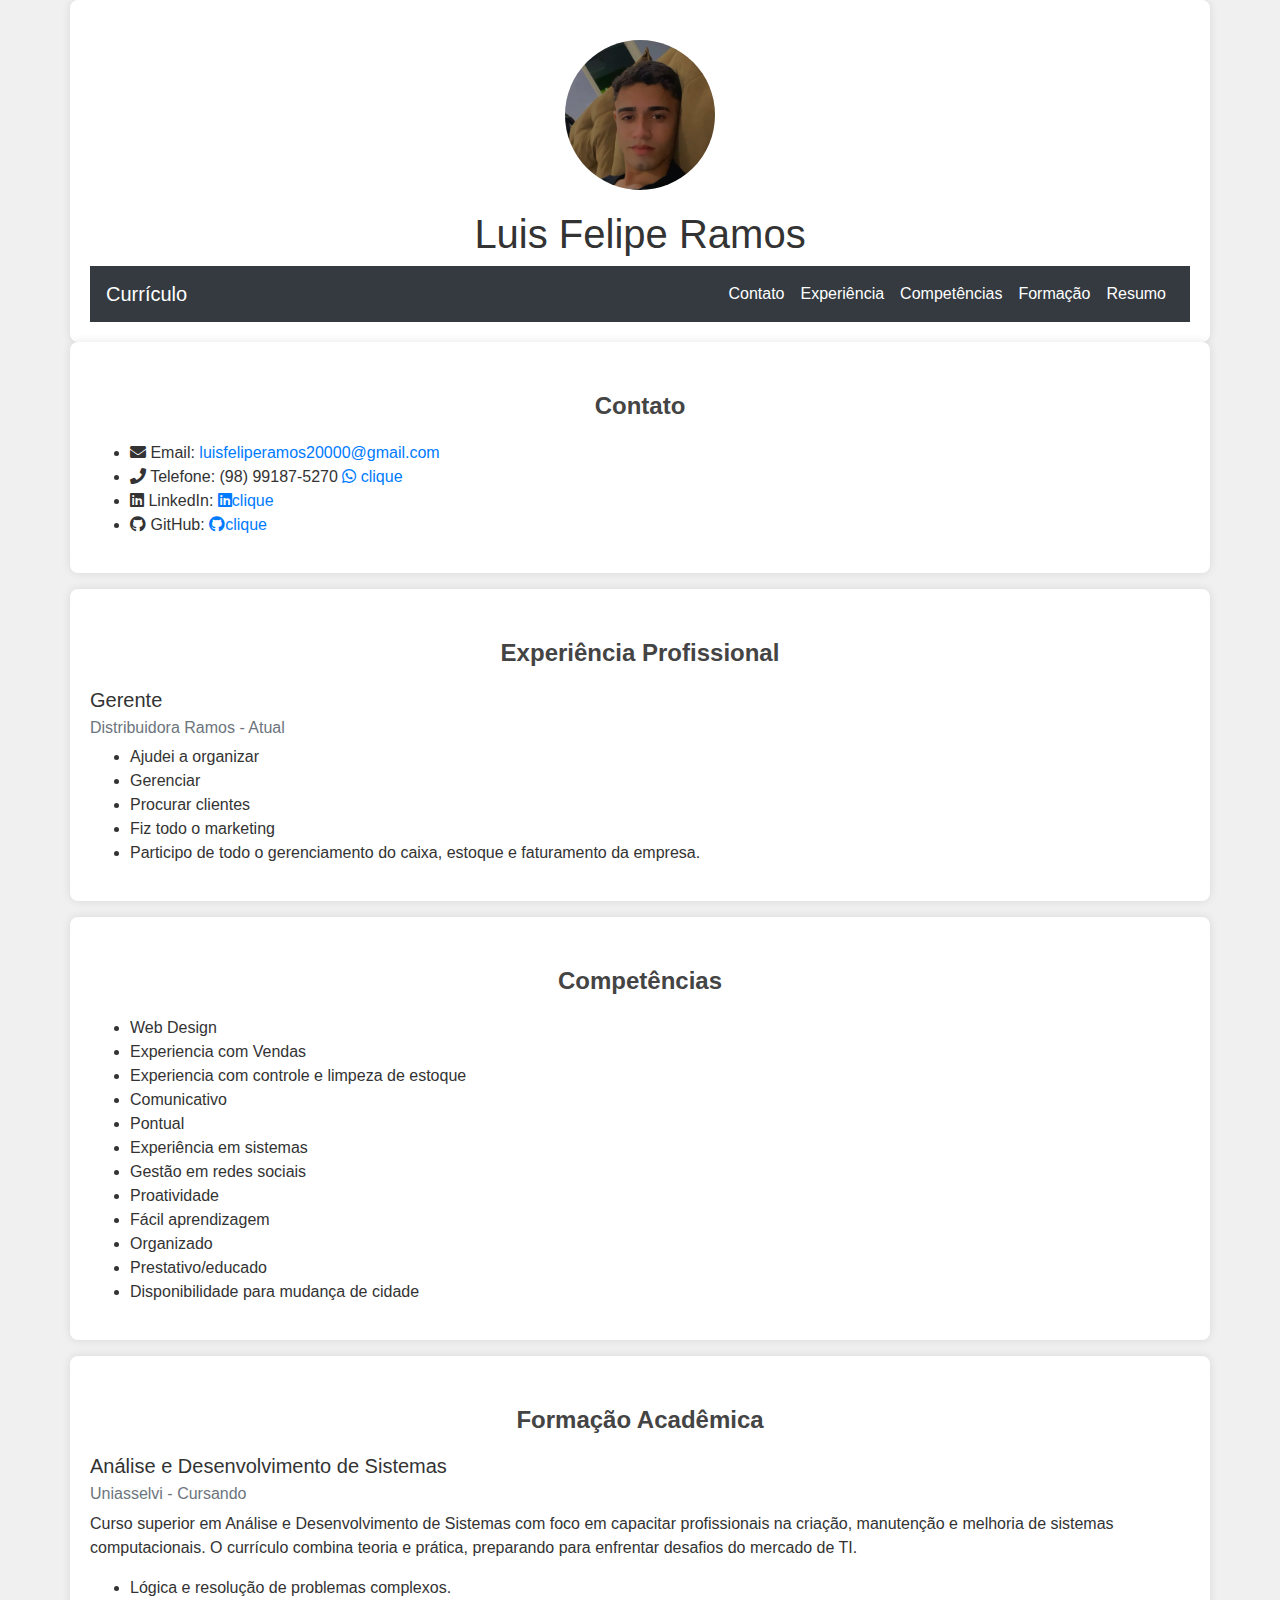
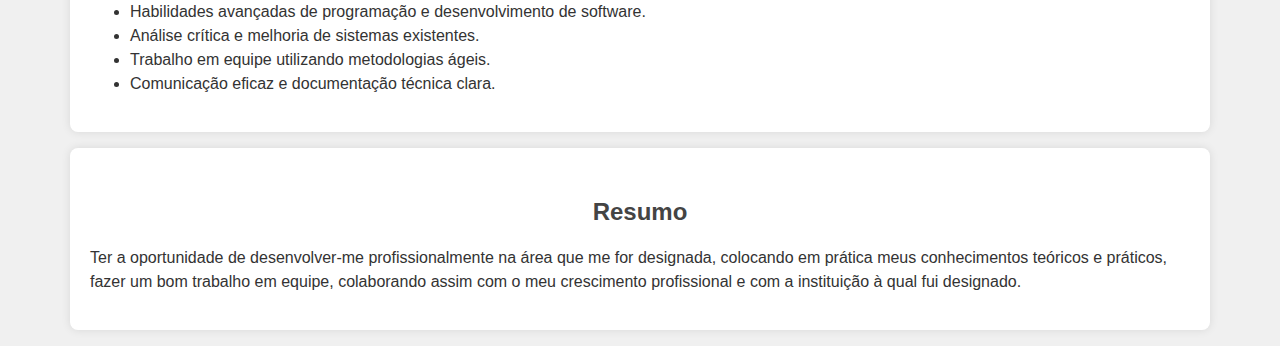
<file: index.html>
<!DOCTYPE html>
<html lang="pt-br">
<head>
    <meta charset="UTF-8">
    <meta name="viewport" content="width=device-width, initial-scale=1.0">
    <title>Currículo de Luis Felipe Ramos</title>
    <link rel="stylesheet" href="https://maxcdn.bootstrapcdn.com/bootstrap/4.5.2/css/bootstrap.min.css">
    <link rel="stylesheet" href="https://cdnjs.cloudflare.com/ajax/libs/font-awesome/5.15.3/css/all.min.css">
    <link rel="stylesheet" href="styles.css">
</head>
<body>

<div class="container text-center">
    <img src="img/IMG_3140.png" alt="Foto de Perfil" class="profile-pic">
    <h1>Luis Felipe Ramos</h1>
    <nav class="navbar navbar-expand-lg navbar-dark bg-dark">
        <a class="navbar-brand" href="index.html">Currículo</a>
        <button class="navbar-toggler" type="button" data-toggle="collapse" data-target="#navbarNav" aria-controls="navbarNav" aria-expanded="false" aria-label="Toggle navigation">
            <span class="navbar-toggler-icon"></span>
        </button>
        <div class="collapse navbar-collapse" id="navbarNav">
            <ul class="navbar-nav ml-auto">
                <li class="nav-item"><a class="nav-link" href="contato.html">Contato</a></li>
                 <li class="nav-item"><a class="nav-link" href="experiencia.html">Experiência</a></li>
                 <li class="nav-item"><a class="nav-link" href="competencias.html">Competências</a></li>
                <li class="nav-item"><a class="nav-link" href="formacao.html">Formação</a></li>
                <li class="nav-item"><a class="nav-link" href="resumo.html">Resumo</a></li>
            </ul>
        </div>
    </nav>
</div>

<div class="container mb-3">
    <h2 class="section-title">Contato</h2>
    <ul>
        <li><i class="fas fa-envelope"></i> Email: <a href="mailto:luisfeliperamos20000@gmail.com">luisfeliperamos20000@gmail.com</a></li>
        <li><i class="fas fa-phone"></i> Telefone: (98) 99187-5270 <a href="https://wa.me/98991875270"><i class="fab fa-whatsapp"></i> clique</a></li>
        <li><i class="fab fa-linkedin"></i> LinkedIn: <a href="https://linkedin.com/in/luisfeliper"><i class="fab fa-linkedin"></i>clique</a></li>
        <li><i class="fab fa-github"></i> GitHub: <a href="https://github.com/Aeluisf"><i class="fab fa-github"></i>clique</a></li>
    </ul>
</div>

<div class="container mb-3">
    <h2 class="section-title">Experiência Profissional</h2>
    <h5 class="card-title">Gerente</h5>
    <h6 class="card-subtitle mb-2 text-muted">Distribuidora Ramos - Atual</h6>
    <ul>
        <li>Ajudei a organizar</li>
        <li>Gerenciar</li>
        <li>Procurar clientes</li>
        <li>Fiz todo o marketing</li>
        <li>Participo de todo o gerenciamento do caixa, estoque e faturamento da empresa.</li>
    </ul>
</div>

<div class="container mb-3">
    <h2 class="section-title">Competências</h2>
    <ul>
        <li>Web Design</li>
        <li>Experiencia com Vendas</li>
        <li>Experiencia com controle e limpeza de estoque</li>
        <li>Comunicativo</li>
        <li>Pontual</li>
        <li>Experiência em sistemas</li>
        <li>Gestão em redes sociais</li>
        <li>Proatividade</li>
        <li>Fácil aprendizagem</li>
        <li>Organizado</li>
        <li>Prestativo/educado</li>
        <li>Disponibilidade para mudança de cidade</li>
    </ul>
</div>

<div class="container mb-3">
    <h2 class="section-title">Formação Acadêmica</h2>
    <h5 class="card-title">Análise e Desenvolvimento de Sistemas</h5>
    <h6 class="card-subtitle mb-2 text-muted">Uniasselvi - Cursando</h6>
    <p>Curso superior em Análise e Desenvolvimento de Sistemas com foco em capacitar profissionais na criação, manutenção e melhoria de sistemas computacionais. O currículo combina teoria e prática, preparando para enfrentar desafios do mercado de TI.</p>
    <ul>
        <li>Lógica e resolução de problemas complexos.</li>
        <li>Habilidades avançadas de programação e desenvolvimento de software.</li>
        <li>Análise crítica e melhoria de sistemas existentes.</li>
        <li>Trabalho em equipe utilizando metodologias ágeis.</li>
        <li>Comunicação eficaz e documentação técnica clara.</li>
    </ul>
</div>

<div class="container mb-3">
    <h2 class="section-title">Resumo</h2>
    <p>Ter a oportunidade de desenvolver-me profissionalmente na área que me for designada, colocando em prática meus conhecimentos teóricos e práticos, fazer um bom trabalho em equipe, colaborando assim com o meu crescimento profissional e com a instituição à qual fui designado.</p>
</div>


<script src="https://code.jquery.com/jquery-3.5.1.slim.min.js"></script>
<script src="https://cdn.jsdelivr.net/npm/@popperjs/core@2.9.2/dist/umd/popper.min.js"></script>
<script src="https://maxcdn.bootstrapcdn.com/bootstrap/4.5.2/js/bootstrap.min.js"></script>
<script src="scripts.js"></script>
</body>
</html>
</file>
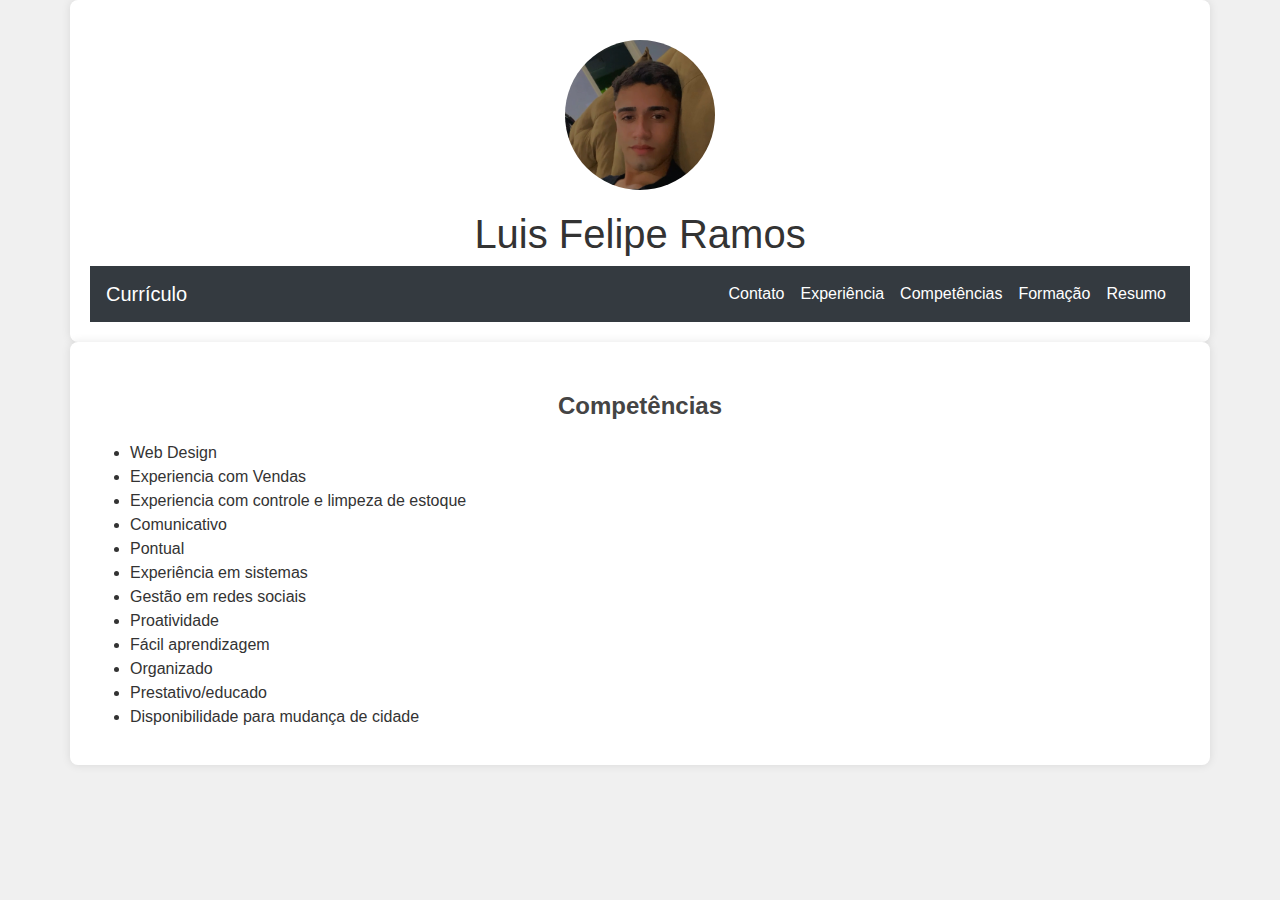
<file: competencias.html>
<!DOCTYPE html>
<html lang="pt-br">
<head>
    <meta charset="UTF-8">
    <meta name="viewport" content="width=device-width, initial-scale=1.0">
    <title>Competências - Luis Felipe Ramos</title>
    <link rel="stylesheet" href="https://maxcdn.bootstrapcdn.com/bootstrap/4.5.2/css/bootstrap.min.css">
    <link rel="stylesheet" href="https://cdnjs.cloudflare.com/ajax/libs/font-awesome/5.15.3/css/all.min.css">
    <link rel="stylesheet" href="styles.css">
</head>
<body>
    <div class="container text-center">
        <img src="img/IMG_3140.png" alt="Foto de Perfil" class="profile-pic">
        <h1>Luis Felipe Ramos</h1>
        <nav class="navbar navbar-expand-lg navbar-dark bg-dark">
            <a class="navbar-brand" href="index.html">Currículo</a>
            <button class="navbar-toggler" type="button" data-toggle="collapse" data-target="#navbarNav" aria-controls="navbarNav" aria-expanded="false" aria-label="Toggle navigation">
                <span class="navbar-toggler-icon"></span>
            </button>
            <div class="collapse navbar-collapse" id="navbarNav">
                <ul class="navbar-nav ml-auto">
                    <li class="nav-item"><a class="nav-link" href="contato.html">Contato</a></li>
                    <li class="nav-item"><a class="nav-link" href="experiencia.html">Experiência</a></li>
                    <li class="nav-item"><a class="nav-link" href="competencias.html">Competências</a></li>
                    <li class="nav-item"><a class="nav-link" href="formacao.html">Formação</a></li>
                    <li class="nav-item"><a class="nav-link" href="resumo.html">Resumo</a></li>
                </ul>
            </div>
        </nav>
    </div>
    
<div class="container">
    <h2 class="section-title">Competências</h2>
    <ul>
        <li>Web Design</li>
        <li>Experiencia com Vendas</li>
        <li>Experiencia com controle e limpeza de estoque</li>
        <li>Comunicativo</li>
        <li>Pontual</li>
        <li>Experiência em sistemas</li>
        <li>Gestão em redes sociais</li>
        <li>Proatividade</li>
        <li>Fácil aprendizagem</li>
        <li>Organizado</li>
        <li>Prestativo/educado</li>
        <li>Disponibilidade para mudança de cidade</li>
    </ul>
</div>
<script src="https://code.jquery.com/jquery-3.5.1.slim.min.js"></script>
<script src="https://cdn.jsdelivr.net/npm/@popperjs/core@2.9.2/dist/umd/popper.min.js"></script>
<script src="https://maxcdn.bootstrapcdn.com/bootstrap/4.5.2/js/bootstrap.min.js"></script>
<script src="scripts.js"></script>
</body>
</html>
</file>
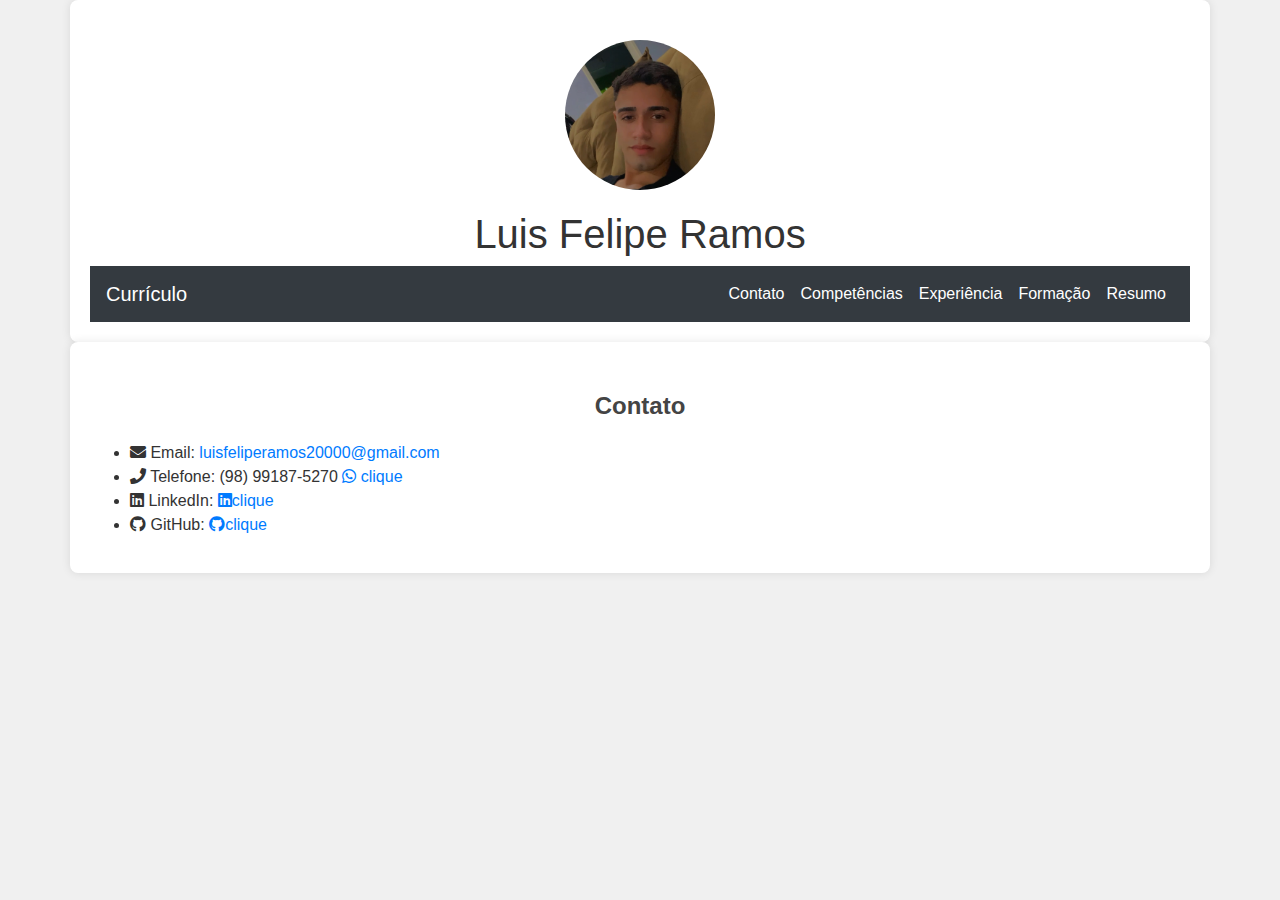
<file: contato.html>
<!DOCTYPE html>
<html lang="pt-br">
<head>
    <meta charset="UTF-8">
    <meta name="viewport" content="width=device-width, initial-scale=1.0">
    <title>Contato - Luis Felipe Ramos</title>
    <link rel="stylesheet" href="https://maxcdn.bootstrapcdn.com/bootstrap/4.5.2/css/bootstrap.min.css">
    <link rel="stylesheet" href="https://cdnjs.cloudflare.com/ajax/libs/font-awesome/5.15.3/css/all.min.css">
    <link rel="stylesheet" href="styles.css">
</head>
<body>
    <div class="container text-center">
        <img src="img/IMG_3140.png" alt="Foto de Perfil" class="profile-pic">
        <h1>Luis Felipe Ramos</h1>
        <nav class="navbar navbar-expand-lg navbar-dark bg-dark">
            <a class="navbar-brand" href="index.html">Currículo</a>
            <button class="navbar-toggler" type="button" data-toggle="collapse" data-target="#navbarNav" aria-controls="navbarNav" aria-expanded="false" aria-label="Toggle navigation">
                <span class="navbar-toggler-icon"></span>
            </button>
            <div class="collapse navbar-collapse" id="navbarNav">
                <ul class="navbar-nav ml-auto">
                    
                    <li class="nav-item"><a class="nav-link" href="contato.html">Contato</a></li>
                    <li class="nav-item"><a class="nav-link" href="competencias.html">Competências</a></li>
                    <li class="nav-item"><a class="nav-link" href="experiencia.html">Experiência</a></li>
                    <li class="nav-item"><a class="nav-link" href="formacao.html">Formação</a></li>
                    <li class="nav-item"><a class="nav-link" href="resumo.html">Resumo</a></li>
                </ul>
            </div>
        </nav>
    </div>
    
<div class="container">
    <h2 class="section-title">Contato</h2>
    <ul>
        <li><i class="fas fa-envelope"></i> Email: <a href="mailto:luisfeliperamos20000@gmail.com">luisfeliperamos20000@gmail.com</a></li>
        <li><i class="fas fa-phone"></i> Telefone: (98) 99187-5270 <a href="https://wa.me/98991875270"><i class="fab fa-whatsapp"></i> clique</a></li>
        <li><i class="fab fa-linkedin"></i> LinkedIn: <a href="https://linkedin.com/in/luisfeliper"><i class="fab fa-linkedin"></i>clique</a></li>
        <li><i class="fab fa-github"></i> GitHub: <a href="https://github.com/Aeluisf"><i class="fab fa-github"></i>clique</a></li>
    </ul>
</div>
<script src="https://code.jquery.com/jquery-3.5.1.slim.min.js"></script>
<script src="https://cdn.jsdelivr.net/npm/@popperjs/core@2.9.2/dist/umd/popper.min.js"></script>
<script src="https://maxcdn.bootstrapcdn.com/bootstrap/4.5.2/js/bootstrap.min.js"></script>
<script src="scripts.js"></script>
</body>
</html>
</file>
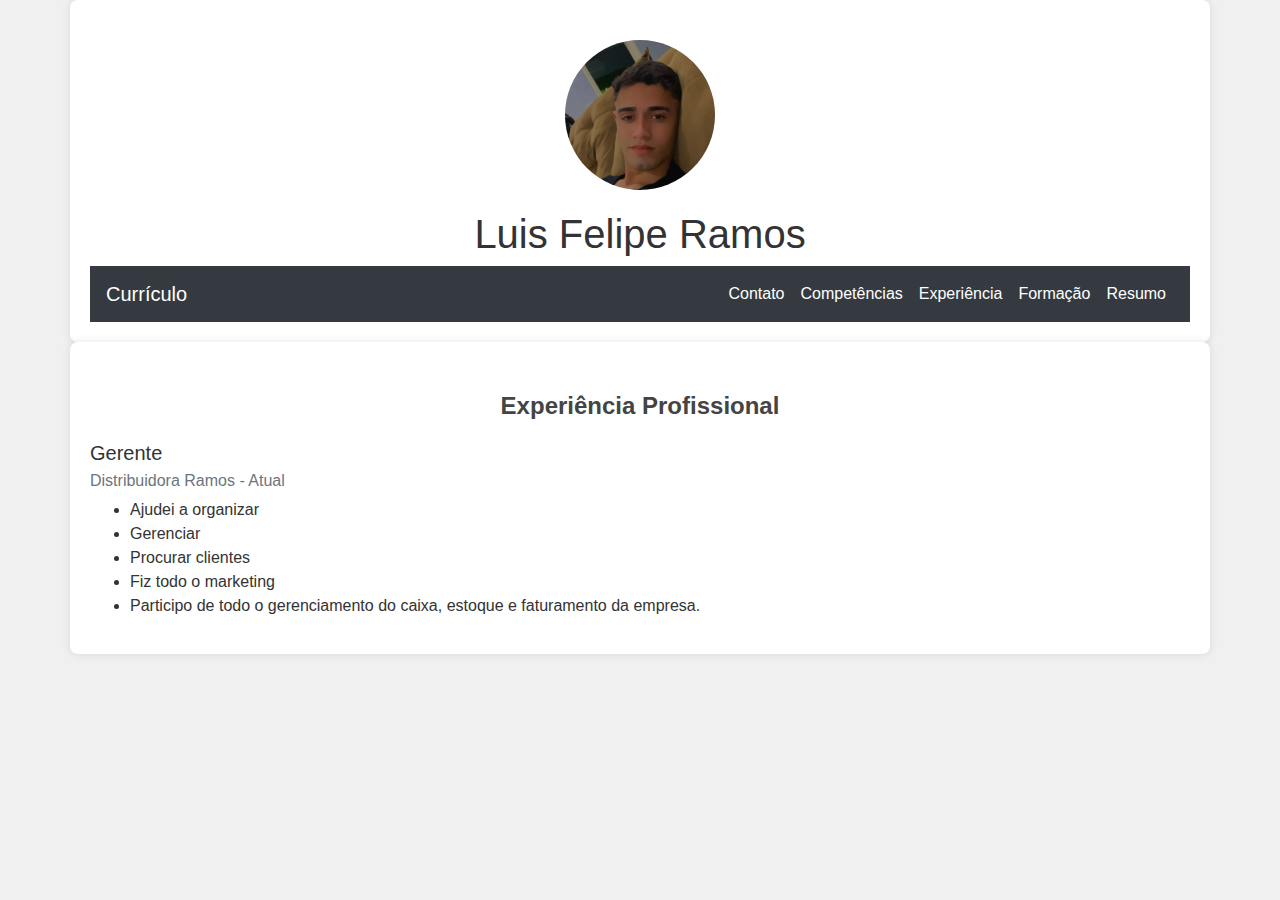
<file: experiencia.html>
<!DOCTYPE html>
<html lang="pt-br">
<head>
    <meta charset="UTF-8">
    <meta name="viewport" content="width=device-width, initial-scale=1.0">
    <title>Experiência Profissional - Luis Felipe Ramos</title>
    <link rel="stylesheet" href="https://maxcdn.bootstrapcdn.com/bootstrap/4.5.2/css/bootstrap.min.css">
    <link rel="stylesheet" href="https://cdnjs.cloudflare.com/ajax/libs/font-awesome/5.15.3/css/all.min.css">
    <link rel="stylesheet" href="styles.css">
</head>
<body>
    <div class="container text-center">
        <img src="img/IMG_3140.png" alt="Foto de Perfil" class="profile-pic">
        <h1>Luis Felipe Ramos</h1>
        <nav class="navbar navbar-expand-lg navbar-dark bg-dark">
            <a class="navbar-brand" href="index.html">Currículo</a>
            <button class="navbar-toggler" type="button" data-toggle="collapse" data-target="#navbarNav" aria-controls="navbarNav" aria-expanded="false" aria-label="Toggle navigation">
                <span class="navbar-toggler-icon"></span>
            </button>
            <div class="collapse navbar-collapse" id="navbarNav">
                <ul class="navbar-nav ml-auto">
                   
                    <li class="nav-item"><a class="nav-link" href="contato.html">Contato</a></li>
                    <li class="nav-item"><a class="nav-link" href="competencias.html">Competências</a></li>
                    <li class="nav-item"><a class="nav-link" href="experiencia.html">Experiência</a></li>
                    <li class="nav-item"><a class="nav-link" href="formacao.html">Formação</a></li> 
                    <li class="nav-item"><a class="nav-link" href="resumo.html">Resumo</a></li>
                </ul>
            </div>
        </nav>
    </div>
    
<div class="container">
    <h2 class="section-title">Experiência Profissional</h2>
    <h5 class="card-title">Gerente</h5>
    <h6 class="card-subtitle mb-2 text-muted">Distribuidora Ramos - Atual</h6>
    <ul>
        <li>Ajudei a organizar</li>
        <li>Gerenciar</li>
        <li>Procurar clientes</li>
        <li>Fiz todo o marketing</li>
        <li>Participo de todo o gerenciamento do caixa, estoque e faturamento da empresa.</li>
    </ul>
</div>
<script src="https://code.jquery.com/jquery-3.5.1.slim.min.js"></script>
<script src="https://cdn.jsdelivr.net/npm/@popperjs/core@2.9.2/dist/umd/popper.min.js"></script>
<script src="https://maxcdn.bootstrapcdn.com/bootstrap/4.5.2/js/bootstrap.min.js"></script>
<script src="scripts.js"></script>
</body>
</html>
</file>
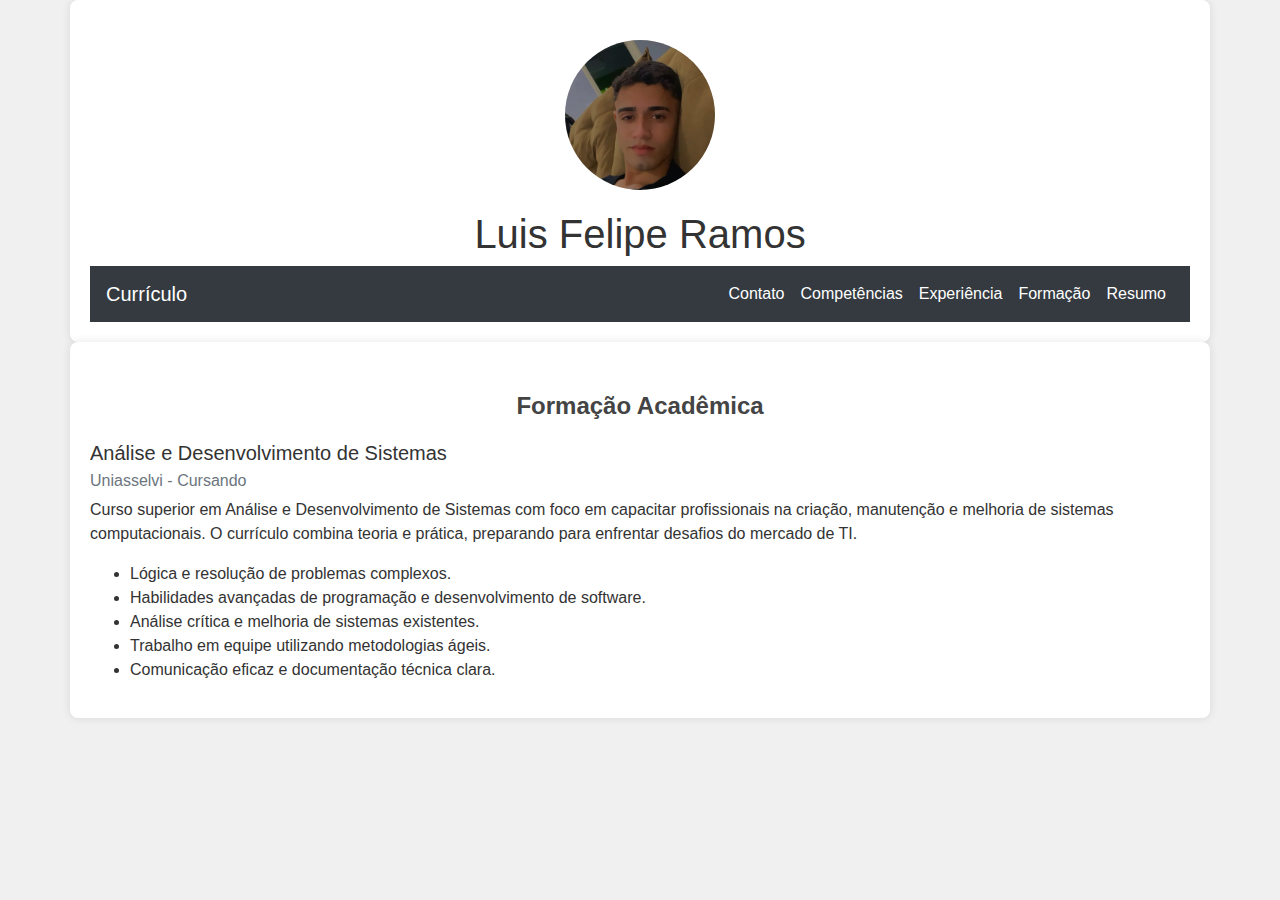
<file: formacao.html>
<!DOCTYPE html>
<html lang="pt-br">
<head>
    <meta charset="UTF-8">
    <meta name="viewport" content="width=device-width, initial-scale=1.0">
    <title>Formação Acadêmica - Luis Felipe Ramos</title>
    <link rel="stylesheet" href="https://maxcdn.bootstrapcdn.com/bootstrap/4.5.2/css/bootstrap.min.css">
    <link rel="stylesheet" href="https://cdnjs.cloudflare.com/ajax/libs/font-awesome/5.15.3/css/all.min.css">
    <link rel="stylesheet" href="styles.css">
</head>
<body>
    <div class="container text-center">
        <img src="img/IMG_3140.png" alt="Foto de Perfil" class="profile-pic">
        <h1>Luis Felipe Ramos</h1>
        <nav class="navbar navbar-expand-lg navbar-dark bg-dark">
            <a class="navbar-brand" href="index.html">Currículo</a>
            <button class="navbar-toggler" type="button" data-toggle="collapse" data-target="#navbarNav" aria-controls="navbarNav" aria-expanded="false" aria-label="Toggle navigation">
                <span class="navbar-toggler-icon"></span>
            </button>
            <div class="collapse navbar-collapse" id="navbarNav">
                <ul class="navbar-nav ml-auto">
                  
                    <li class="nav-item"><a class="nav-link" href="contato.html">Contato</a></li>
                    <li class="nav-item"><a class="nav-link" href="competencias.html">Competências</a></li>
                    <li class="nav-item"><a class="nav-link" href="experiencia.html">Experiência</a></li>
                    <li class="nav-item"><a class="nav-link" href="formacao.html">Formação</a></li>  
                    <li class="nav-item"><a class="nav-link" href="resumo.html">Resumo</a></li>
                </ul>
            </div>
        </nav>
    </div>
    
<div class="container">
    <h2 class="section-title">Formação Acadêmica</h2>
    <h5 class="card-title">Análise e Desenvolvimento de Sistemas</h5>
    <h6 class="card-subtitle mb-2 text-muted">Uniasselvi - Cursando</h6>
    <p>Curso superior em Análise e Desenvolvimento de Sistemas com foco em capacitar profissionais na criação, manutenção e melhoria de sistemas computacionais. O currículo combina teoria e prática, preparando para enfrentar desafios do mercado de TI.</p>
    <ul>
        <li>Lógica e resolução de problemas complexos.</li>
        <li>Habilidades avançadas de programação e desenvolvimento de software.</li>
        <li>Análise crítica e melhoria de sistemas existentes.</li>
        <li>Trabalho em equipe utilizando metodologias ágeis.</li>
        <li>Comunicação eficaz e documentação técnica clara.</li>
    </ul>
</div>
<script src="https://code.jquery.com/jquery-3.5.1.slim.min.js"></script>
<script src="https://cdn.jsdelivr.net/npm/@popperjs/core@2.9.2/dist/umd/popper.min.js"></script>
<script src="https://maxcdn.bootstrapcdn.com/bootstrap/4.5.2/js/bootstrap.min.js"></script>
<script src="scripts.js"></script>
</body>
</html>
</file>
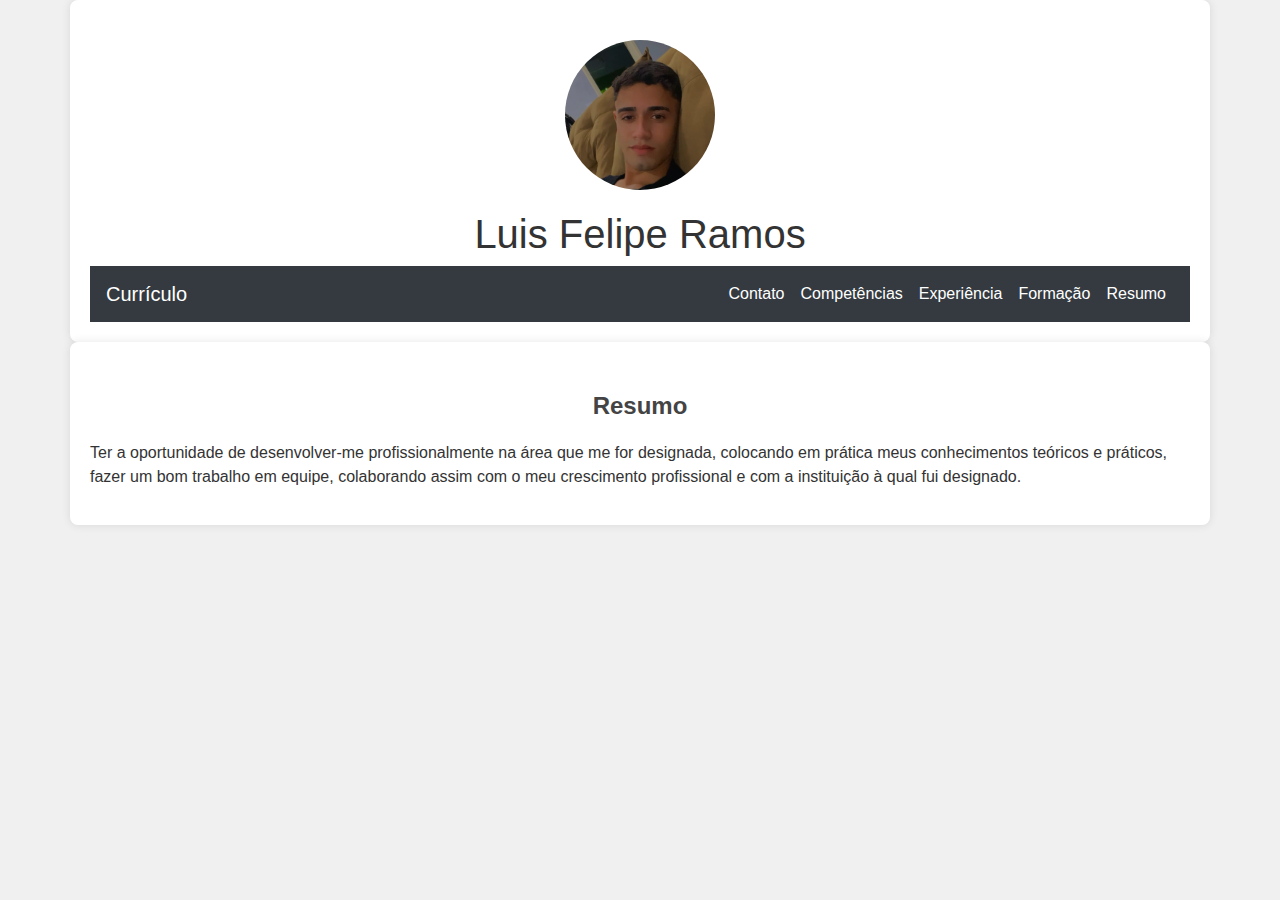
<file: resumo.html>
<!DOCTYPE html>
<html lang="pt-br">
<head>
    <meta charset="UTF-8">
    <meta name="viewport" content="width=device-width, initial-scale=1.0">
    <title>Resumo - Luis Felipe Ramos</title>
    <link rel="stylesheet" href="https://maxcdn.bootstrapcdn.com/bootstrap/4.5.2/css/bootstrap.min.css">
    <link rel="stylesheet" href="https://cdnjs.cloudflare.com/ajax/libs/font-awesome/5.15.3/css/all.min.css">
    <link rel="stylesheet" href="styles.css">
</head>
<body>
    <div class="container text-center">
        <img src="img/IMG_3140.png" alt="Foto de Perfil" class="profile-pic">
        <h1>Luis Felipe Ramos</h1>
        <nav class="navbar navbar-expand-lg navbar-dark bg-dark">
            <a class="navbar-brand" href="index.html">Currículo</a>
            <button class="navbar-toggler" type="button" data-toggle="collapse" data-target="#navbarNav" aria-controls="navbarNav" aria-expanded="false" aria-label="Toggle navigation">
                <span class="navbar-toggler-icon"></span>
            </button>
            <div class="collapse navbar-collapse" id="navbarNav">
                <ul class="navbar-nav ml-auto">
                    
                    <li class="nav-item"><a class="nav-link" href="contato.html">Contato</a></li>
                    <li class="nav-item"><a class="nav-link" href="competencias.html">Competências</a></li>
                    <li class="nav-item"><a class="nav-link" href="experiencia.html">Experiência</a></li>
                    <li class="nav-item"><a class="nav-link" href="formacao.html">Formação</a></li>
                    <li class="nav-item"><a class="nav-link" href="resumo.html">Resumo</a></li>
                </ul>
            </div>
        </nav>
    </div>
    
<div class="container">
    <h2 class="section-title">Resumo</h2>
    <p>Ter a oportunidade de desenvolver-me profissionalmente na área que me for designada, colocando em prática meus conhecimentos teóricos e práticos, fazer um bom trabalho em equipe, colaborando assim com o meu crescimento profissional e com a instituição à qual fui designado.</p>
</div>
<script src="https://code.jquery.com/jquery-3.5.1.slim.min.js"></script>
<script src="https://cdn.jsdelivr.net/npm/@popperjs/core@2.9.2/dist/umd/popper.min.js"></script>
<script src="https://maxcdn.bootstrapcdn.com/bootstrap/4.5.2/js/bootstrap.min.js"></script>
<script src="scripts.js"></script>
</body>
</html>
</file>
<file: styles.css>
body {
    font-family: Arial, sans-serif;
    background-color: #f0f0f0;
    color: #333;
}

.profile-pic {
    width: 150px;
    height: 150px;
    border-radius: 50%;
    object-fit: cover;
    margin: 20px auto;
    display: block;
}

.section-title {
    margin-top: 30px;
    margin-bottom: 20px;
    font-size: 24px;
    font-weight: bold;
    color: #444;
    text-align: center;
}

.container {
    background-color: #fff;
    padding: 20px;
    border-radius: 8px;
    box-shadow: 0 0 10px rgba(0, 0, 0, 0.1);
}

.navbar-dark .navbar-nav .nav-link {
    color: #ffffff;
}

.navbar-dark .navbar-nav .nav-link:hover {
    color: #ee0000;
}

@media (max-width: 768px) {
    .section-title {
        font-size: 20px;
    }
}
</file>
